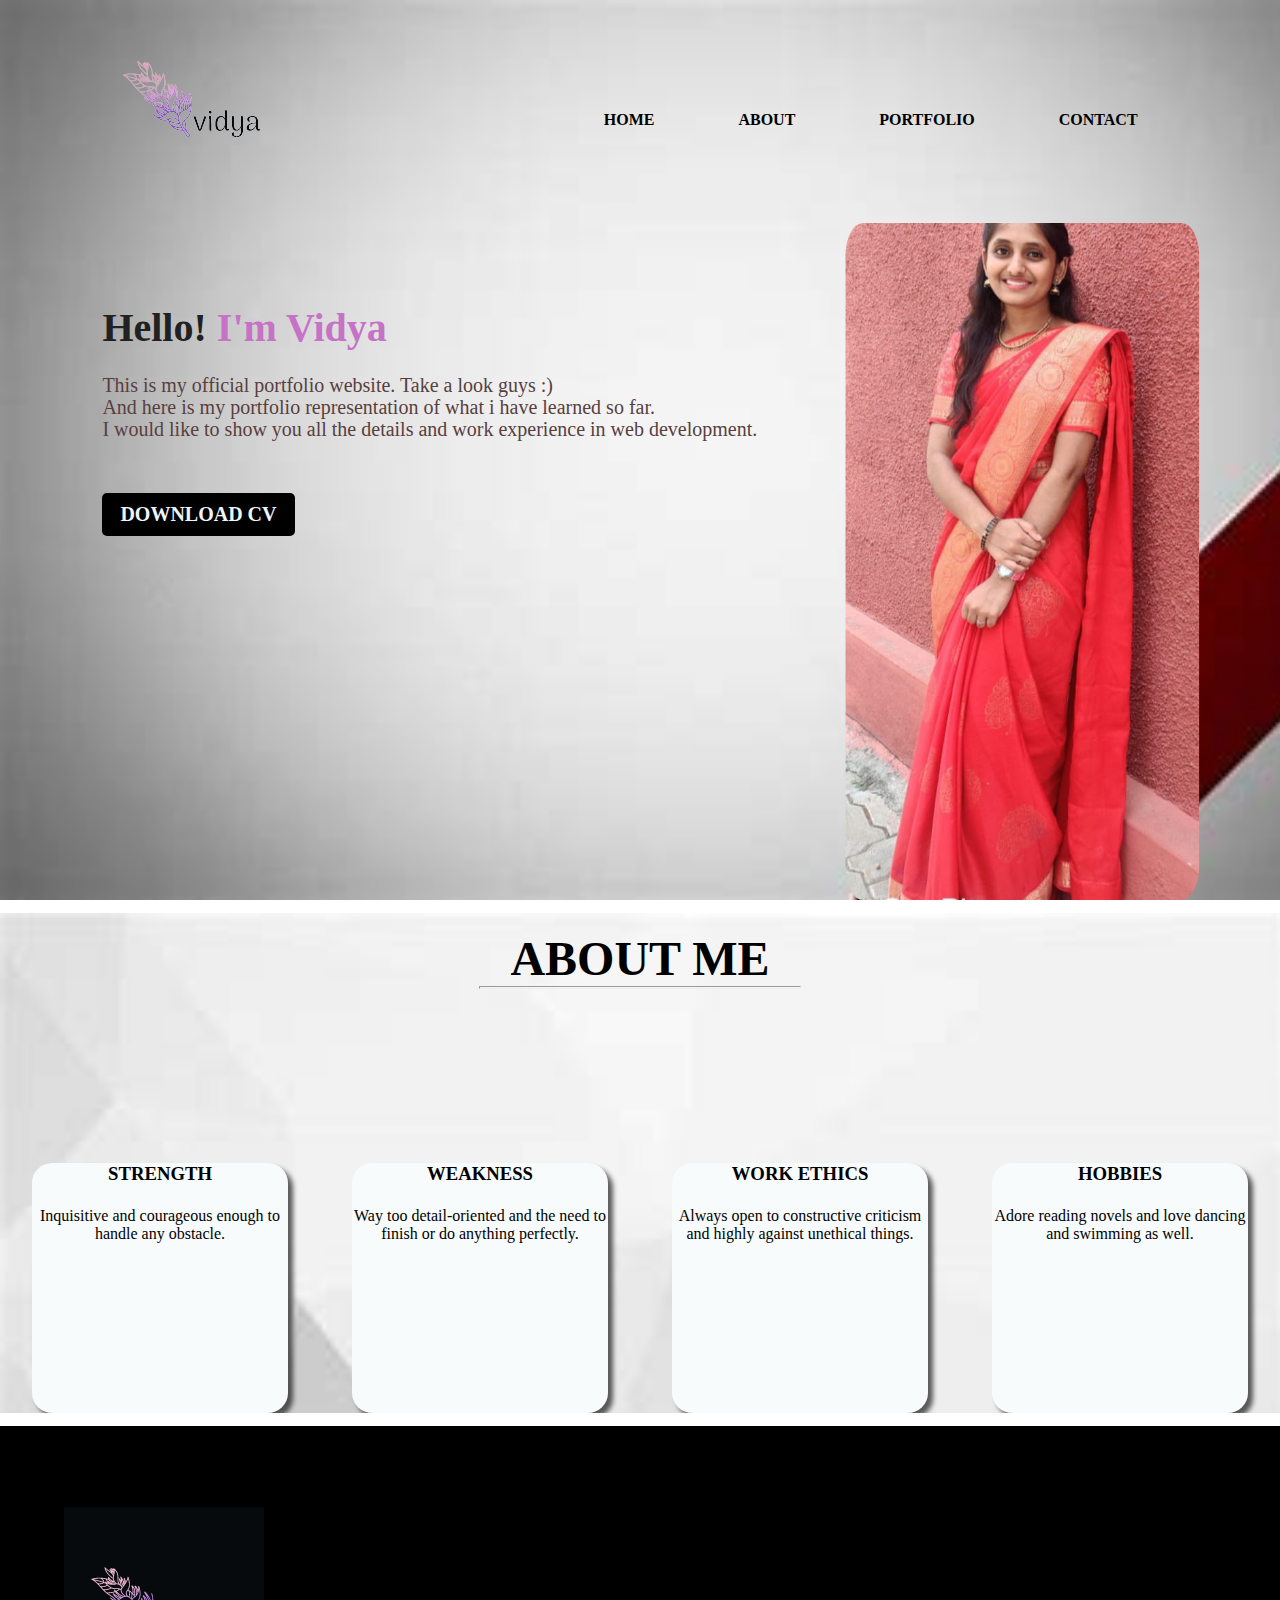
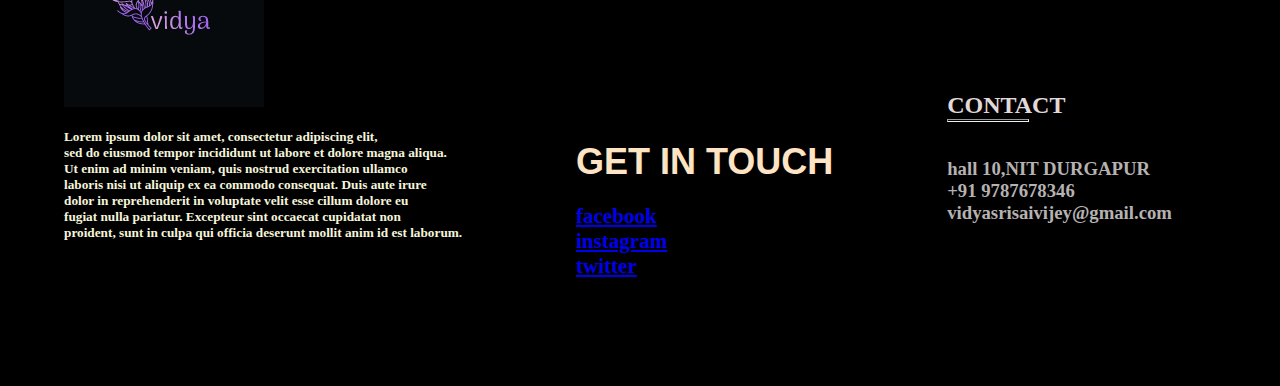
<file: index.html>
<!DOCTYPE html>
<html lang="en">
<head>
    <meta charset="UTF-8">
    <meta http-equiv="X-UA-Comatiple" content="IE-edge">
    <meta name="viewport" content="width=device-width, initial-scale=1.0">
    <title>Personal portfolio website</title>
    <link rel="stylesheet" href="style.css">
    <link rel="icon" type="image.png" href="./images/logov.jpeg">
    <style>
        @media (max-width:300px){
            #box-1{display: block;}
        }

        @media (min-width:300px) and (max-width:500px){
            #box-2{display: block;}
        }

        @media (min-width:300px)and (max-width:800px){
            #box-3{display: block;}
        }

        @media (min-width:800px){
            #box-3{display: block;}
        }
    
    </style>
</head>
<body>
    <section class="header-section">

     <div class="hero">
        <nav>
            <img src="./images/hey-removebg-preview (1).png" class="logo">
            <ul>
                <li><a href="#">HOME</a></li>
                <li><a href="#aboutme">ABOUT</a></li>
                <li><a href="#">PORTFOLIO</a></li>
                <li><a href="#right-footer-list">CONTACT</a></li>
            </ul>
        </nav>
        <div class="detel">
            <h1>Hello! <span>I'm Vidya</span></h1>
            <br> 
          <p>This is my official portfolio website. Take a look guys :)
            <br>And here is my portfolio representation of what i have learned so far. 
            <br>I would like to show you all the details and work experience in web development.
          </p>
          <br>
          <a class="download-cv" href="./images/download.jpeg" download="download.jpeg">DOWNLOAD CV</a> 

        </div>
        <div class="images">
            <img src="./images/vidya.jpg" class="women">
        </div>
      
    </section>
    </div>
    <section class="aboutme-section">
        <div class ="aboutme">
            <h1 id="aboutme"><center ><h2 style ="font-family: Bookman Old Style;color:black;margin-top: 18px;">ABOUT ME </h2>
            <hr style="width:25% ;height:1px "></h1>
            </center>
        </div>
        <div class="about">
            <div class ="vidya1">
               
                <h3 style="font-family: Arial, Helvetica, sans-serif;color: black;" ><center>STRENGTH</center><br></h3>
               <center>
                <p> Inquisitive and courageous enough to handle any obstacle.</p>
               </center>
            </div>
            <div class ="vidya2">
                
               
                <h3 style="font-family: Arial, Helvetica, sans-serif;color: black;" ><center>WEAKNESS</center> <br></h3>
            <center>
                <p> Way too detail-oriented and the need to finish or do anything perfectly. </p>
            </center>
            
            
            
            </div>
            <div class ="vidya3"> 
                <h3 style="font-family: Arial, Helvetica, sans-serif;color: black;" ><center>WORK ETHICS</center><br></h3>
                <center>
                    <p> Always open to constructive criticism and highly against unethical things.</p>
                </center>
            </div>

            <div class ="vidya4"> 
                <h3 style="font-family: Arial, Helvetica, sans-serif;color: black;" ><center>HOBBIES</center><br></h3>
                <center>
                    <p> Adore reading novels and love dancing and swimming as well.</p>
                </center>
            </div>
     </section>
            
<section class="footer-index">

    <footer class="footer-1">
    
        <div class="footer-text">
            
            <img src="./images/xoxo.png" class="logo"></br></br>
            <h5 style="color: beige;"><p>Lorem ipsum dolor sit amet, consectetur adipiscing elit, </p>
            <p> sed do eiusmod tempor incididunt ut labore et dolore magna aliqua.</p>
            <p> Ut enim ad minim veniam, quis nostrud exercitation ullamco</p>
            <p>laboris nisi ut aliquip ex ea commodo consequat. Duis aute irure</p>
            <p>dolor in reprehenderit in voluptate velit esse cillum dolore eu</p>
            <p>fugiat nulla pariatur. Excepteur sint occaecat cupidatat non</p>
            <p>proident, sunt in culpa qui officia deserunt mollit anim id est laborum.</p></h5>
            
        
            </div>

            <div class = "mid-footer-text">
                <ul class="mid-footer-text>"
                <center ><h1 style ="font-family:'Franklin Gothic Medium', 'Arial Narrow', Arial, sans-serif; color: bisque;;">GET IN TOUCH </h1>
                </br>
                    
                    </center>
                    <h3 style ="font-family: Bookman Old Style;color:rgb(231, 227, 227)">
                        <a href="#">facebook</a><br>
                        <a href="#">instagram</a><br>
                        <a href="#">twitter</a><br>
                    </ul>

                
            </div>
            
           
          
            <div class="right-footer-text">
        
                <ul class=right-footer-list>
                    <h1 id="right-footer-list"<center ><h2 style ="font-family: Bookman Old Style;color:rgb(226, 216, 216);margin-top: 212px;">CONTACT </h2>
                        <hr style="width:25% ;height:1px ">
                    </h1></center></br></br>

                        <h3 style ="font-family: Bookman Old Style;color:rgb(182, 178, 178)">
                        hall 10,NIT DURGAPUR<br>
                        +91 9787678346<br>
                        vidyasrisaivijey@gmail.com<br>

                </ul>
            </div>
            
        </div>
    </footer>
</section>

            

                        
    
</body>
</html>
</file>
<file: style.css>
*{
    margin: 0;
    padding: 0;
    font-family: initial;
}



.hero{
    position: relative;
    width: 100%;
    height: 100vh;
    background: #f5f5f5;
    background-image: url("./images/save.jpeg");
    background-size: cover;

}

nav{
    display: flex;
    width: 84%;
    margin: auto;
    padding: 20px 0;
    align-items: center;
    justify-content: space-between;
}

nav ul li{
    display: inline-block;
    list-style: none;
    margin: 20px 40px;
}

nav ul li a{
    text-decoration: none;
    color: #000;
    font-weight: bold;
}

nav ul li a:hover{
    color: red;
}

.detel{
    margin-left: 8%;
    margin-top: 5%;
}

.detel{
    font-size: 20px;
    color: #212121;
    margin-bottom: 20px;
}

span{
    color: rgb(198, 114, 198);
}

.detel p{
    color: rgb(88, 63, 63);
    line-height: 22px;
}

.detel a{
    background: #000;
    padding: 10px 18px;
    text-decoration: none;
    font-weight: bold;
    color: #eff4fd;
    display: inline-block;
    margin: 30px 0;
    border-radius: 5px;
}

.download-cv:hover {
    color: aquamarine;

}


.images{
    width: 30%;
    height: 80%;
    position: absolute;
    bottom: 0;
    right: 100px;
}

.images img{
    height: 94%;
    margin-left: -100px;
    position: absolute;
    left: 85%;
    bottom: 0;
    transform: translateX(-50%);
    border-radius: 5%;
}


.aboutme-section{
    /*height: 40rem;*/
    margin-top: 1%;
    width: 100%;
    display: flex;
    flex-direction: column;
    position: relative; 
    background-image: url("./images/abt.jpeg");
    background-size: cover;
    overflow-x: hidden;
  
  }
  .about
  {
    margin-top:10.9rem;
    position:relative;
    display: flex;
    flex-direction: row;
    flex-wrap: wrap;
    justify-content: space-around;
    border-radius: 1%;
    width: 100%;
  }
  .vidya1
  {
    position:relative;
    display: flex;
    flex-direction: column;
    height :250px;
    width: 20%;
    border-radius: 8%;
    box-shadow: 5px 5px 5px rgba(0, 0, 0, 0.631);
    background-color: rgb(248, 251, 251);
    min-width: 200px;
  }
  .vidya2
  {
    position:relative;
    display: flex;
    flex-direction: column;
    height :250px;
    width: 20%;
    border-radius: 8%;
    box-shadow: 5px 5px 5px rgba(0, 0, 0, 0.631);
    background-color: rgb(248, 251, 251);
    min-width: 200px;
  }
  .vidya3
  {
    position:relative;
    display: flex;
    flex-direction: column;
    height :250px;
    width: 20%;
    border-radius: 8%;
    box-shadow: 5px 5px 5px rgba(0, 0, 0, 0.631);
    background-color: rgb(248, 251, 251);
    min-width: 200px;
  }

  .vidya4
  {
    position:relative;
    display: flex;
    flex-direction: column;
    height :250px;
    width: 20%;
    border-radius: 8%;
    box-shadow: 5px 5px 5px rgba(0, 0, 0, 0.631);
    background-color: rgb(248, 251, 251);
    min-width: 200px;
  }

  .footer-index{
    background-color: #000;
    margin-top: 1%;
    height:35rem;
  
  }

  
  .footer-1{
    position:relative;
    height:37vh;
    top: 5vh;
    
  }
  .footer-text{
    position: absolute;
    top: 4vh;
    left: 5vw;
    height: 27vh;
    width: 90%;
  
  }
  .left-footer-text{
    position: absolute;
    left: 1vw;
    top: 1vh;
    height: 24vh;
    width: 25vw;
    color: aliceblue;
  }



  .mid-footer-text{
    position: absolute;
    left: 45vw;
    top: 30vh;
    height: 24vh;
    width: 25vw;
    font-size: large;
    color: aliceblue;
  }
 
  
  .right-footer-text{
    position: absolute;
    right: 1vw;
    top: 1vh;
    height: 24vh;
    width: 25vw;
  }
  
  .nav_tab_footer {
    display: inline;
    padding: 0.7vw;
    text-align: right;
    color:   #06d6a0;
  
  }
</file>
